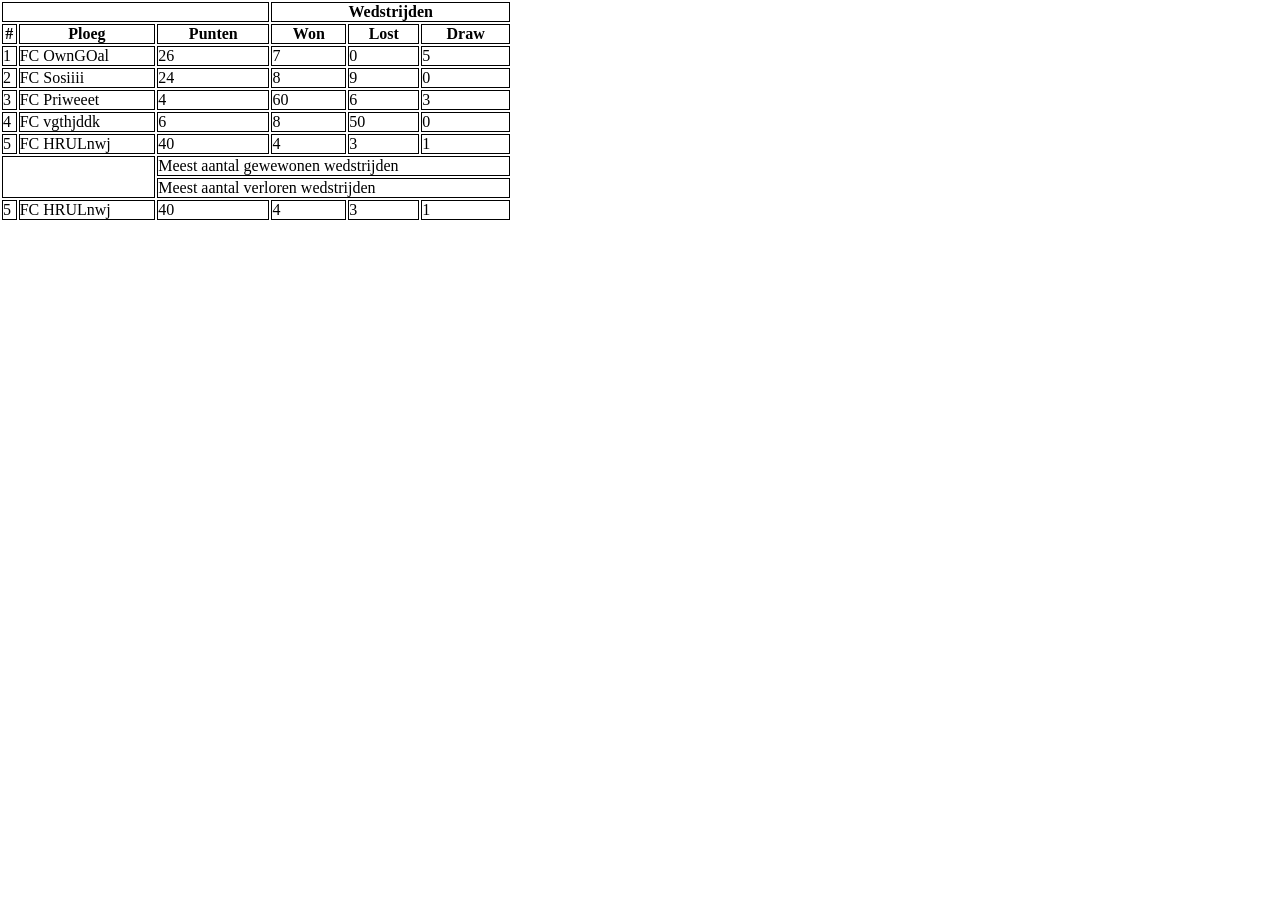
<file: index.html>
<!DOCTYPE html>
<html lang="en">
<head>
    <meta charset="UTF-8">
    <title>Title</title>
    <link rel="stylesheet" href="Tabellen/tabellen.css">

</head>
<body>
<table>
    <tr>
        <th colspan = "3"></th>
        <th colspan = "3" >Wedstrijden</th>
    </tr>
    <tr>
        <th>#</th>
        <th>Ploeg</th>
        <th>Punten</th>
        <th>Won</th>
        <th>Lost</th>
        <th>Draw</th>
    </tr>
    <tr>
        <td>1</td>
        <td>FC OwnGOal</td>
        <td>26</td>
        <td>7</td>
        <td>0</td>
        <td>5</td>
    </tr>
    <tr>
        <td>2</td>
        <td>FC Sosiiii</td>
        <td>24</td>
        <td>8</td>
        <td>9</td>
        <td>0</td>
    </tr>
    <tr>
        <td>3</td>
        <td>FC Priweeet</td>
        <td>4</td>
        <td>60</td>
        <td>6</td>
        <td>3</td>
    </tr>
    <tr>
        <td>4</td>
        <td>FC vgthjddk</td>
        <td>6</td>
        <td>8</td>
        <td>50</td>
        <td>0</td>
    </tr>
    <tr>
        <td>5</td>
        <td>FC HRULnwj</td>
        <td>40</td>
        <td>4</td>
        <td>3</td>
        <td>1</td>
    </tr>
    <tr>
        <td colspan="2" rowspan ="2"></td>
        <td colspan="4">Meest aantal gewewonen wedstrijden </td>

    </tr>
    <tr>
        <td colspan="4">Meest aantal verloren wedstrijden</td>


    <tr>
        <td>5</td>
        <td>FC HRULnwj</td>
        <td>40</td>
        <td>4</td>
        <td>3</td>
        <td>1</td>
    </tr>


</table>
</body>
</html>
</file>
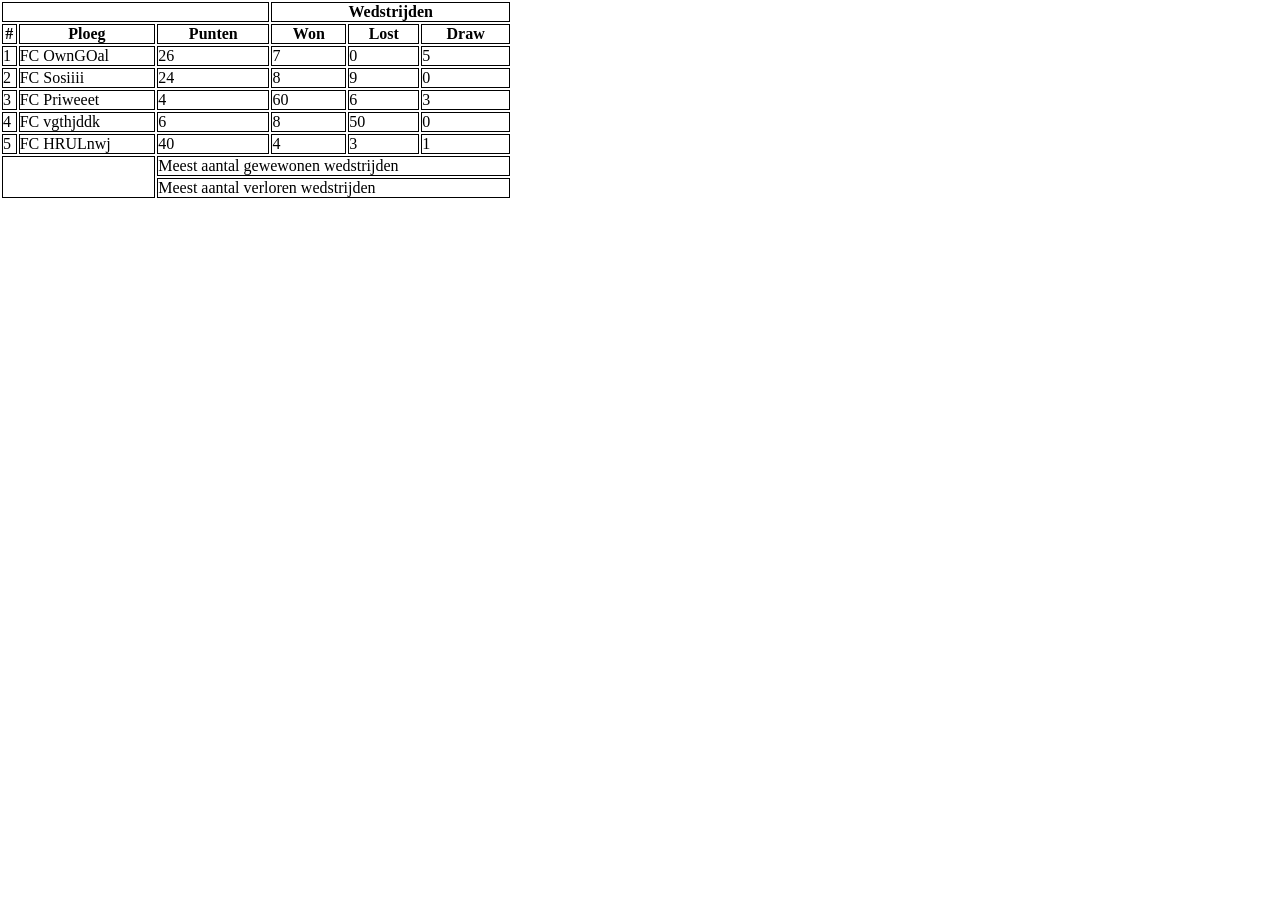
<file: Tabellen/index.html>
<!DOCTYPE html>
<html lang="en">
<head>
    <meta charset="UTF-8">
    <title>Title</title>
    <link rel="stylesheet" href="tabellen.css">

</head>
<body>
<table>
    <tr>
        <th colspan = "3"></th>
        <th colspan = "3" >Wedstrijden</th>
    </tr>
    <tr>
        <th>#</th>
        <th>Ploeg</th>
        <th>Punten</th>
        <th>Won</th>
        <th>Lost</th>
        <th>Draw</th>
    </tr>
    <tr>
        <td>1</td>
        <td>FC OwnGOal</td>
        <td>26</td>
        <td>7</td>
        <td>0</td>
        <td>5</td>
    </tr>
    <tr>
        <td>2</td>
        <td>FC Sosiiii</td>
        <td>24</td>
        <td>8</td>
        <td>9</td>
        <td>0</td>
    </tr>
    <tr>
        <td>3</td>
        <td>FC Priweeet</td>
        <td>4</td>
        <td>60</td>
        <td>6</td>
        <td>3</td>
    </tr>
    <tr>
        <td>4</td>
        <td>FC vgthjddk</td>
        <td>6</td>
        <td>8</td>
        <td>50</td>
        <td>0</td>
    </tr>
    <tr>
        <td>5</td>
        <td>FC HRULnwj</td>
        <td>40</td>
        <td>4</td>
        <td>3</td>
        <td>1</td>
    </tr>
    <tr>
        <td colspan="2" rowspan ="2"></td>
        <td colspan="4">Meest aantal gewewonen wedstrijden </td>

    </tr>
    <tr>
        <td colspan="4">Meest aantal verloren wedstrijden</td>



    </tr>
</table>
</body>
</html>
</file>
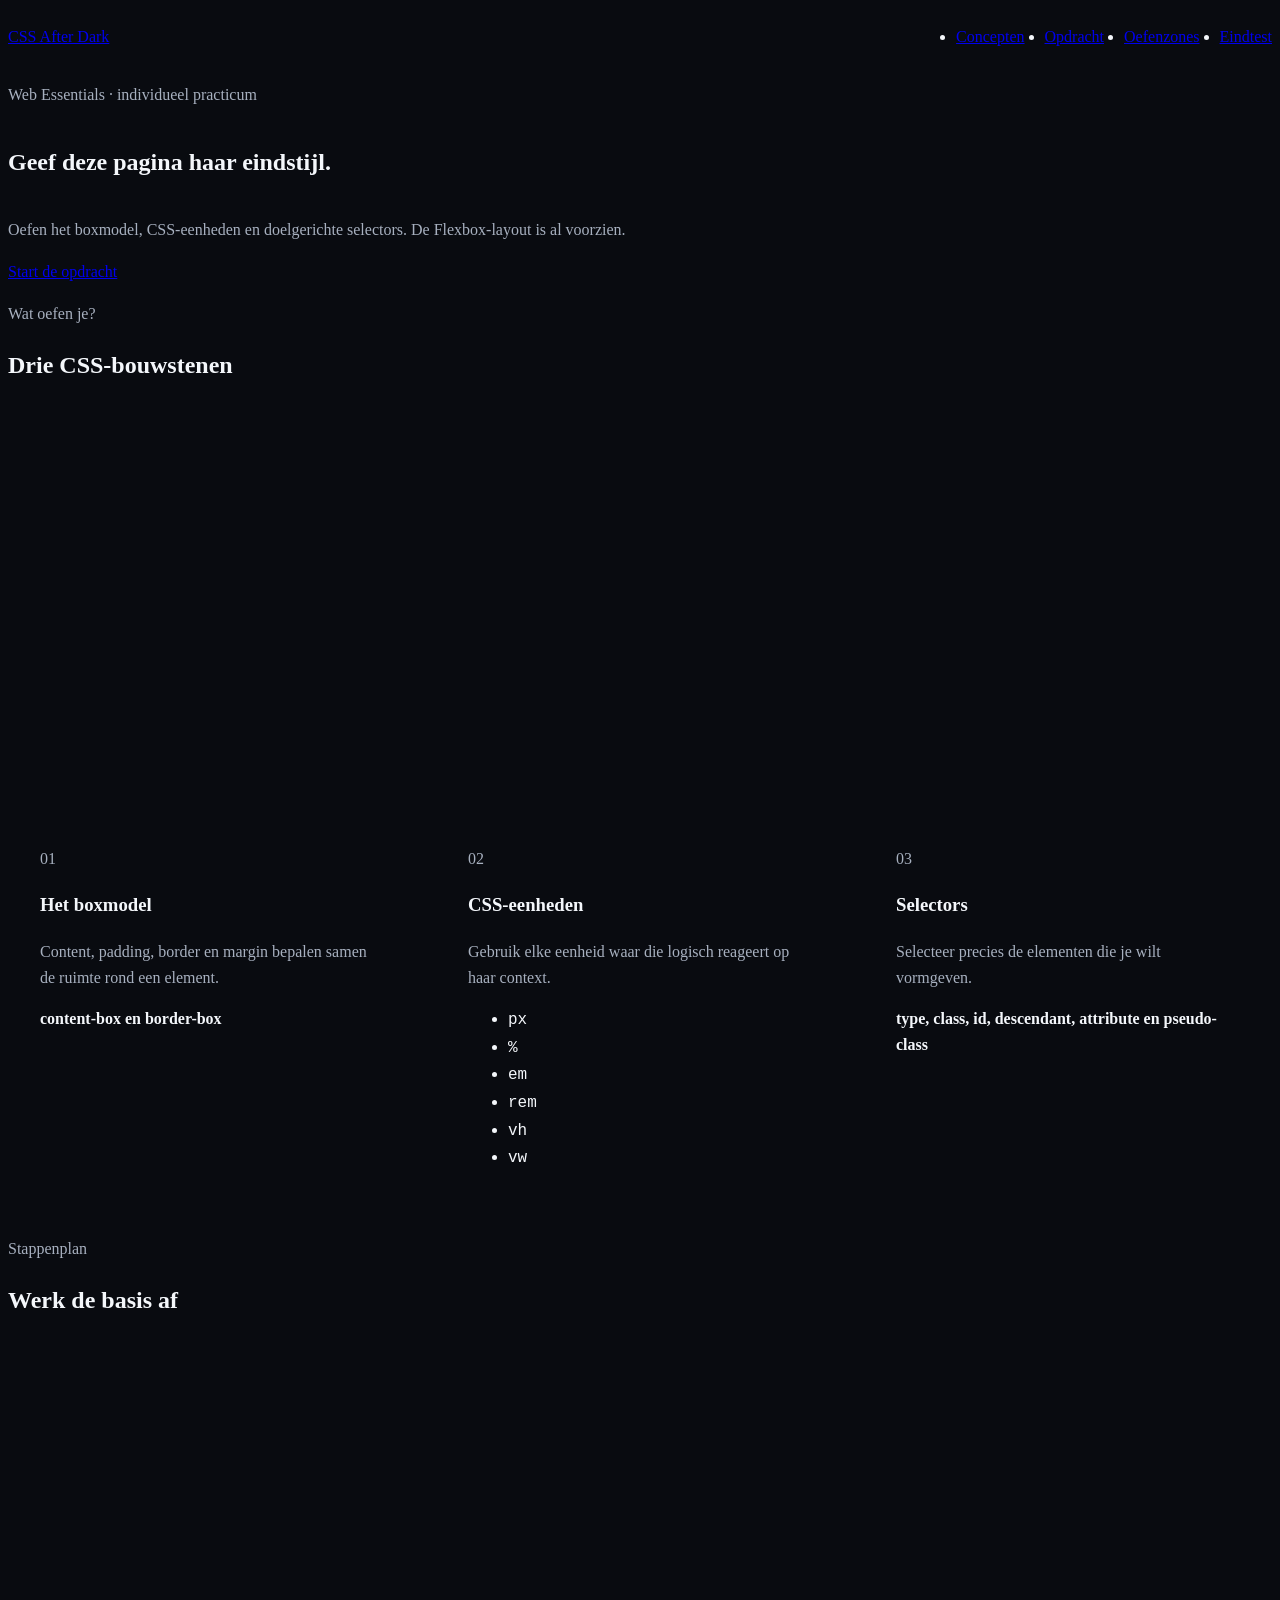
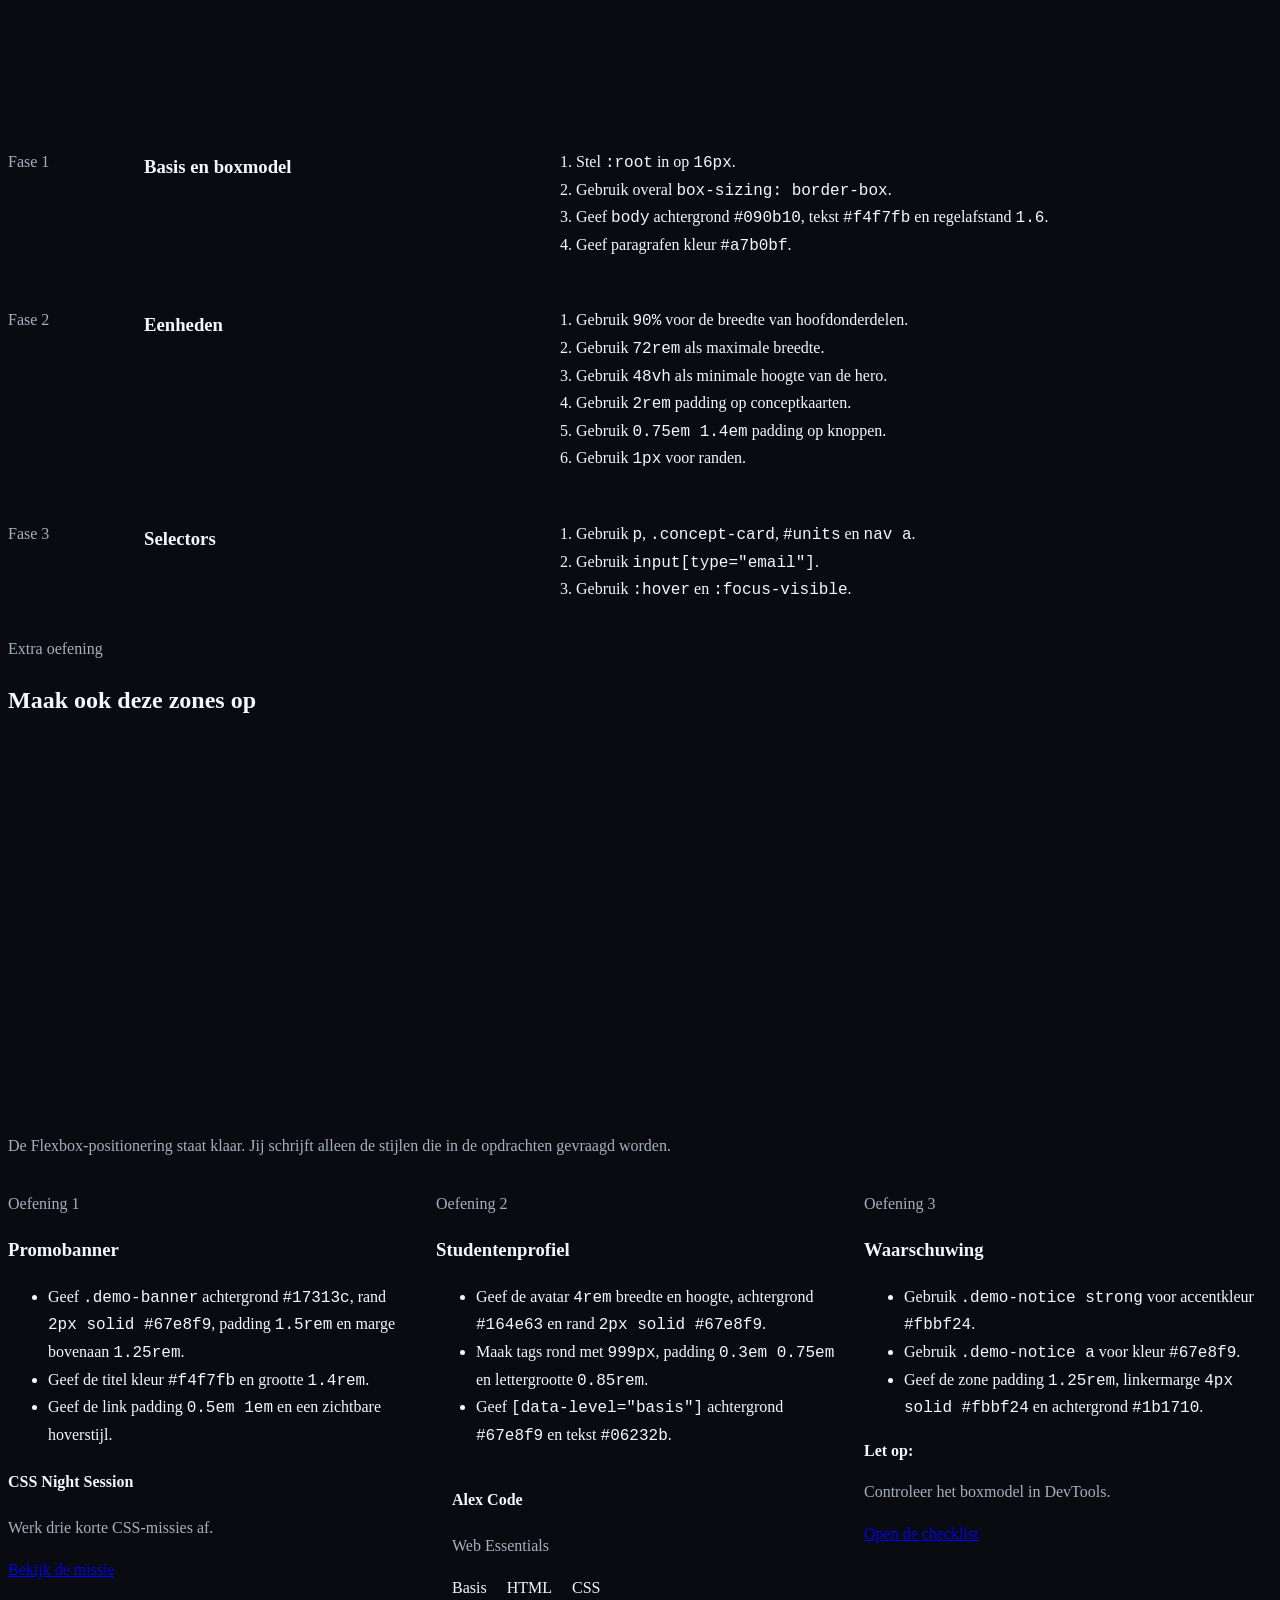
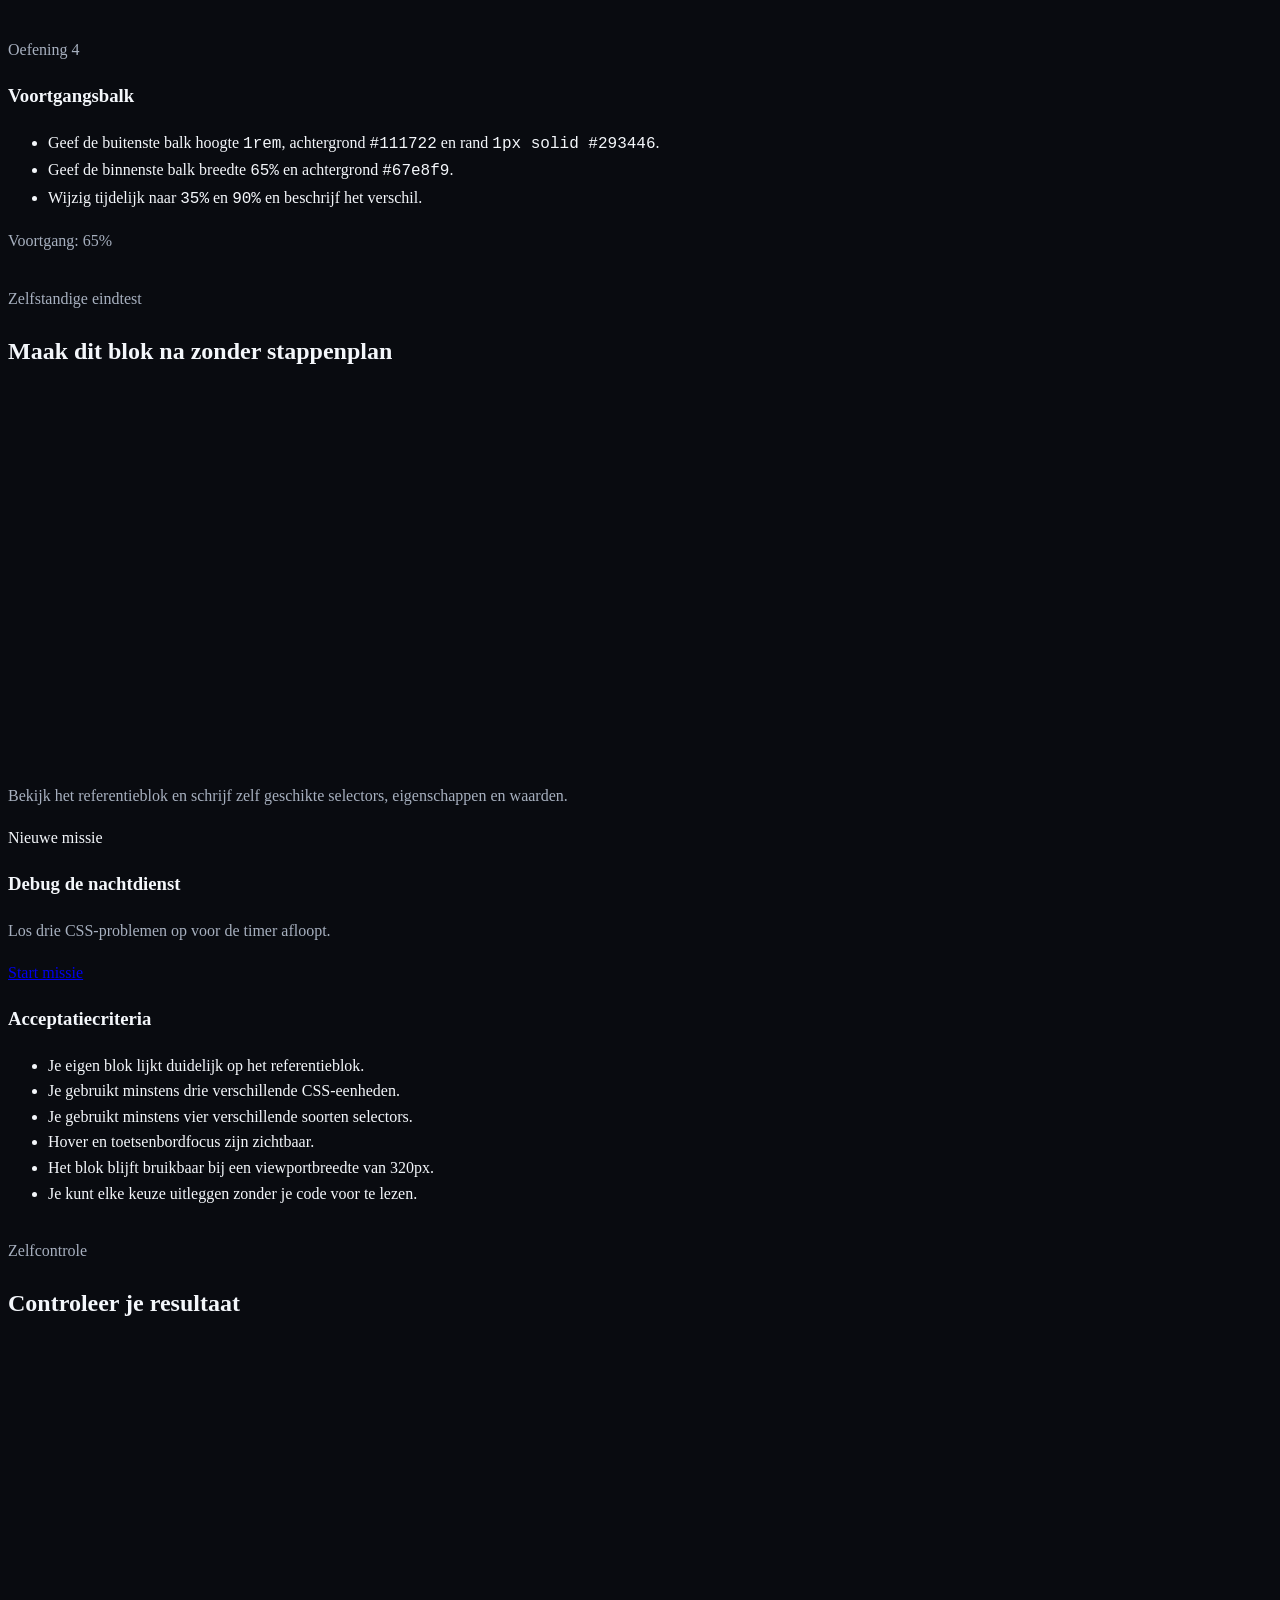
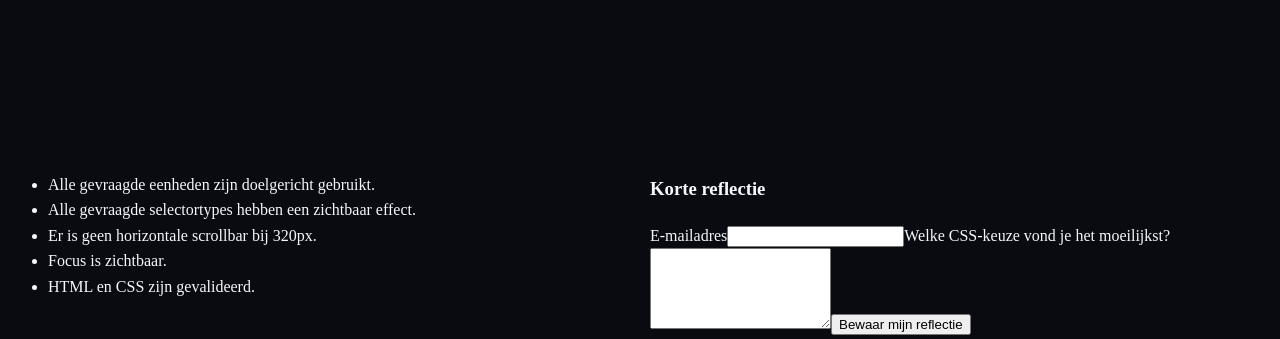
<file: CSS/css/Herhalingsoefening CSS/starter/index.html>
<!DOCTYPE html>
<html lang="nl">
<head>
  <meta charset="UTF-8">
  <meta name="viewport" content="width=device-width, initial-scale=1.0">
  <title>CSS After Dark</title>
  <link rel="stylesheet" href="styles.css">
</head>
<body>
  <header class="site-header">
    <nav aria-label="Hoofdnavigatie">
      <a class="logo" href="#top">CSS After Dark</a>
      <ul>
        <li><a href="#concepten">Concepten</a></li>
        <li><a href="#opdracht">Opdracht</a></li>
        <li><a href="#oefenzones">Oefenzones</a></li>
        <li><a href="#eindtest">Eindtest</a></li>
      </ul>
    </nav>
    <section class="hero" id="top">
      <p class="label">Web Essentials · individueel practicum</p>
      <h1>Geef deze pagina haar eindstijl.</h1>
      <p class="intro">Oefen het boxmodel, CSS-eenheden en doelgerichte selectors. De Flexbox-layout is al voorzien.</p>
      <a class="button" href="#opdracht">Start de opdracht</a>
    </section>
  </header>

  <main>
    <section id="concepten" aria-labelledby="concepten-titel">
      <div class="section-heading"><p class="label">Wat oefen je?</p><h2 id="concepten-titel">Drie CSS-bouwstenen</h2></div>
      <div class="concept-list">
        <article class="concept-card"><p class="card-number">01</p><h3>Het boxmodel</h3><p>Content, padding, border en margin bepalen samen de ruimte rond een element.</p><strong>content-box en border-box</strong></article>
        <article class="concept-card" id="units"><p class="card-number">02</p><h3>CSS-eenheden</h3><p>Gebruik elke eenheid waar die logisch reageert op haar context.</p><ul class="unit-list"><li><code>px</code></li><li><code>%</code></li><li><code>em</code></li><li><code>rem</code></li><li><code>vh</code></li><li><code>vw</code></li></ul></article>
        <article class="concept-card"><p class="card-number">03</p><h3>Selectors</h3><p>Selecteer precies de elementen die je wilt vormgeven.</p><strong>type, class, id, descendant, attribute en pseudo-class</strong></article>
      </div>
    </section>

    <section id="opdracht" aria-labelledby="opdracht-titel">
      <div class="section-heading"><p class="label">Stappenplan</p><h2 id="opdracht-titel">Werk de basis af</h2></div>
      <div class="steps">
        <article class="step-card"><p class="step-number">Fase 1</p><h3>Basis en boxmodel</h3><ol><li>Stel <code>:root</code> in op <code>16px</code>.</li><li>Gebruik overal <code>box-sizing: border-box</code>.</li><li>Geef <code>body</code> achtergrond <code>#090b10</code>, tekst <code>#f4f7fb</code> en regelafstand <code>1.6</code>.</li><li>Geef paragrafen kleur <code>#a7b0bf</code>.</li></ol></article>
        <article class="step-card"><p class="step-number">Fase 2</p><h3>Eenheden</h3><ol><li>Gebruik <code>90%</code> voor de breedte van hoofdonderdelen.</li><li>Gebruik <code>72rem</code> als maximale breedte.</li><li>Gebruik <code>48vh</code> als minimale hoogte van de hero.</li><li>Gebruik <code>2rem</code> padding op conceptkaarten.</li><li>Gebruik <code>0.75em 1.4em</code> padding op knoppen.</li><li>Gebruik <code>1px</code> voor randen.</li></ol></article>
        <article class="step-card"><p class="step-number">Fase 3</p><h3>Selectors</h3><ol><li>Gebruik <code>p</code>, <code>.concept-card</code>, <code>#units</code> en <code>nav a</code>.</li><li>Gebruik <code>input[type=&quot;email&quot;]</code>.</li><li>Gebruik <code>:hover</code> en <code>:focus-visible</code>.</li></ol></article>
      </div>
    </section>

    <section id="oefenzones" aria-labelledby="oefenzones-titel">
      <div class="section-heading"><p class="label">Extra oefening</p><h2 id="oefenzones-titel">Maak ook deze zones op</h2><p>De Flexbox-positionering staat klaar. Jij schrijft alleen de stijlen die in de opdrachten gevraagd worden.</p></div>
      <div class="practice-zones">
        <article class="practice-zone">
          <p class="card-number">Oefening 1</p><h3>Promobanner</h3>
          <ul><li>Geef <code>.demo-banner</code> achtergrond <code>#17313c</code>, rand <code>2px solid #67e8f9</code>, padding <code>1.5rem</code> en marge bovenaan <code>1.25rem</code>.</li><li>Geef de titel kleur <code>#f4f7fb</code> en grootte <code>1.4rem</code>.</li><li>Geef de link padding <code>0.5em 1em</code> en een zichtbare hoverstijl.</li></ul>
          <div class="demo-banner"><h4>CSS Night Session</h4><p>Werk drie korte CSS-missies af.</p><a href="#eindtest">Bekijk de missie</a></div>
        </article>
        <article class="practice-zone">
          <p class="card-number">Oefening 2</p><h3>Studentenprofiel</h3>
          <ul><li>Geef de avatar <code>4rem</code> breedte en hoogte, achtergrond <code>#164e63</code> en rand <code>2px solid #67e8f9</code>.</li><li>Maak tags rond met <code>999px</code>, padding <code>0.3em 0.75em</code> en lettergrootte <code>0.85rem</code>.</li><li>Geef <code>[data-level="basis"]</code> achtergrond <code>#67e8f9</code> en tekst <code>#06232b</code>.</li></ul>
          <div class="demo-profile"><div class="avatar-placeholder" aria-hidden="true"></div><div><h4>Alex Code</h4><p>Web Essentials</p><div class="demo-tags"><span data-level="basis">Basis</span><span>HTML</span><span>CSS</span></div></div></div>
        </article>
        <article class="practice-zone">
          <p class="card-number">Oefening 3</p><h3>Waarschuwing</h3>
          <ul><li>Gebruik <code>.demo-notice strong</code> voor accentkleur <code>#fbbf24</code>.</li><li>Gebruik <code>.demo-notice a</code> voor kleur <code>#67e8f9</code>.</li><li>Geef de zone padding <code>1.25rem</code>, linkermarge <code>4px solid #fbbf24</code> en achtergrond <code>#1b1710</code>.</li></ul>
          <aside class="demo-notice"><strong>Let op:</strong><p>Controleer het boxmodel in DevTools.</p><a href="#controle">Open de checklist</a></aside>
        </article>
        <article class="practice-zone">
          <p class="card-number">Oefening 4</p><h3>Voortgangsbalk</h3>
          <ul><li>Geef de buitenste balk hoogte <code>1rem</code>, achtergrond <code>#111722</code> en rand <code>1px solid #293446</code>.</li><li>Geef de binnenste balk breedte <code>65%</code> en achtergrond <code>#67e8f9</code>.</li><li>Wijzig tijdelijk naar <code>35%</code> en <code>90%</code> en beschrijf het verschil.</li></ul>
          <div class="demo-progress"><p>Voortgang: 65%</p><div class="progress-track"><div class="progress-value"></div></div></div>
        </article>
      </div>
    </section>

    <section id="eindtest" aria-labelledby="eindtest-titel">
      <div class="section-heading"><p class="label">Zelfstandige eindtest</p><h2 id="eindtest-titel">Maak dit blok na zonder stappenplan</h2><p>Bekijk het referentieblok en schrijf zelf geschikte selectors, eigenschappen en waarden.</p></div>
      <div class="copy-challenge-reference"><span class="mission-status">Nieuwe missie</span><h3>Debug de nachtdienst</h3><p>Los drie CSS-problemen op voor de timer afloopt.</p><a href="#">Start missie</a></div>
      <div class="acceptance"><h3>Acceptatiecriteria</h3><ul><li>Je eigen blok lijkt duidelijk op het referentieblok.</li><li>Je gebruikt minstens drie verschillende CSS-eenheden.</li><li>Je gebruikt minstens vier verschillende soorten selectors.</li><li>Hover en toetsenbordfocus zijn zichtbaar.</li><li>Het blok blijft bruikbaar bij een viewportbreedte van 320px.</li><li>Je kunt elke keuze uitleggen zonder je code voor te lezen.</li></ul></div>
    </section>

    <section id="controle" aria-labelledby="controle-titel">
      <div class="section-heading"><p class="label">Zelfcontrole</p><h2 id="controle-titel">Controleer je resultaat</h2></div>
      <ul class="checklist"><li>Alle gevraagde eenheden zijn doelgericht gebruikt.</li><li>Alle gevraagde selectortypes hebben een zichtbaar effect.</li><li>Er is geen horizontale scrollbar bij 320px.</li><li>Focus is zichtbaar.</li><li>HTML en CSS zijn gevalideerd.</li></ul>
      <form class="reflection-form"><h3>Korte reflectie</h3><label for="email">E-mailadres</label><input type="email" id="email" name="email" autocomplete="email"><label for="reflection">Welke CSS-keuze vond je het moeilijkst?</label><textarea id="reflection" name="reflection" rows="5"></textarea><button type="submit">Bewaar mijn reflectie</button></form>
    </section>
  </main>
  <footer><p>CSS After Dark · Web Essentials</p></footer>
</body>
</html>
</file>
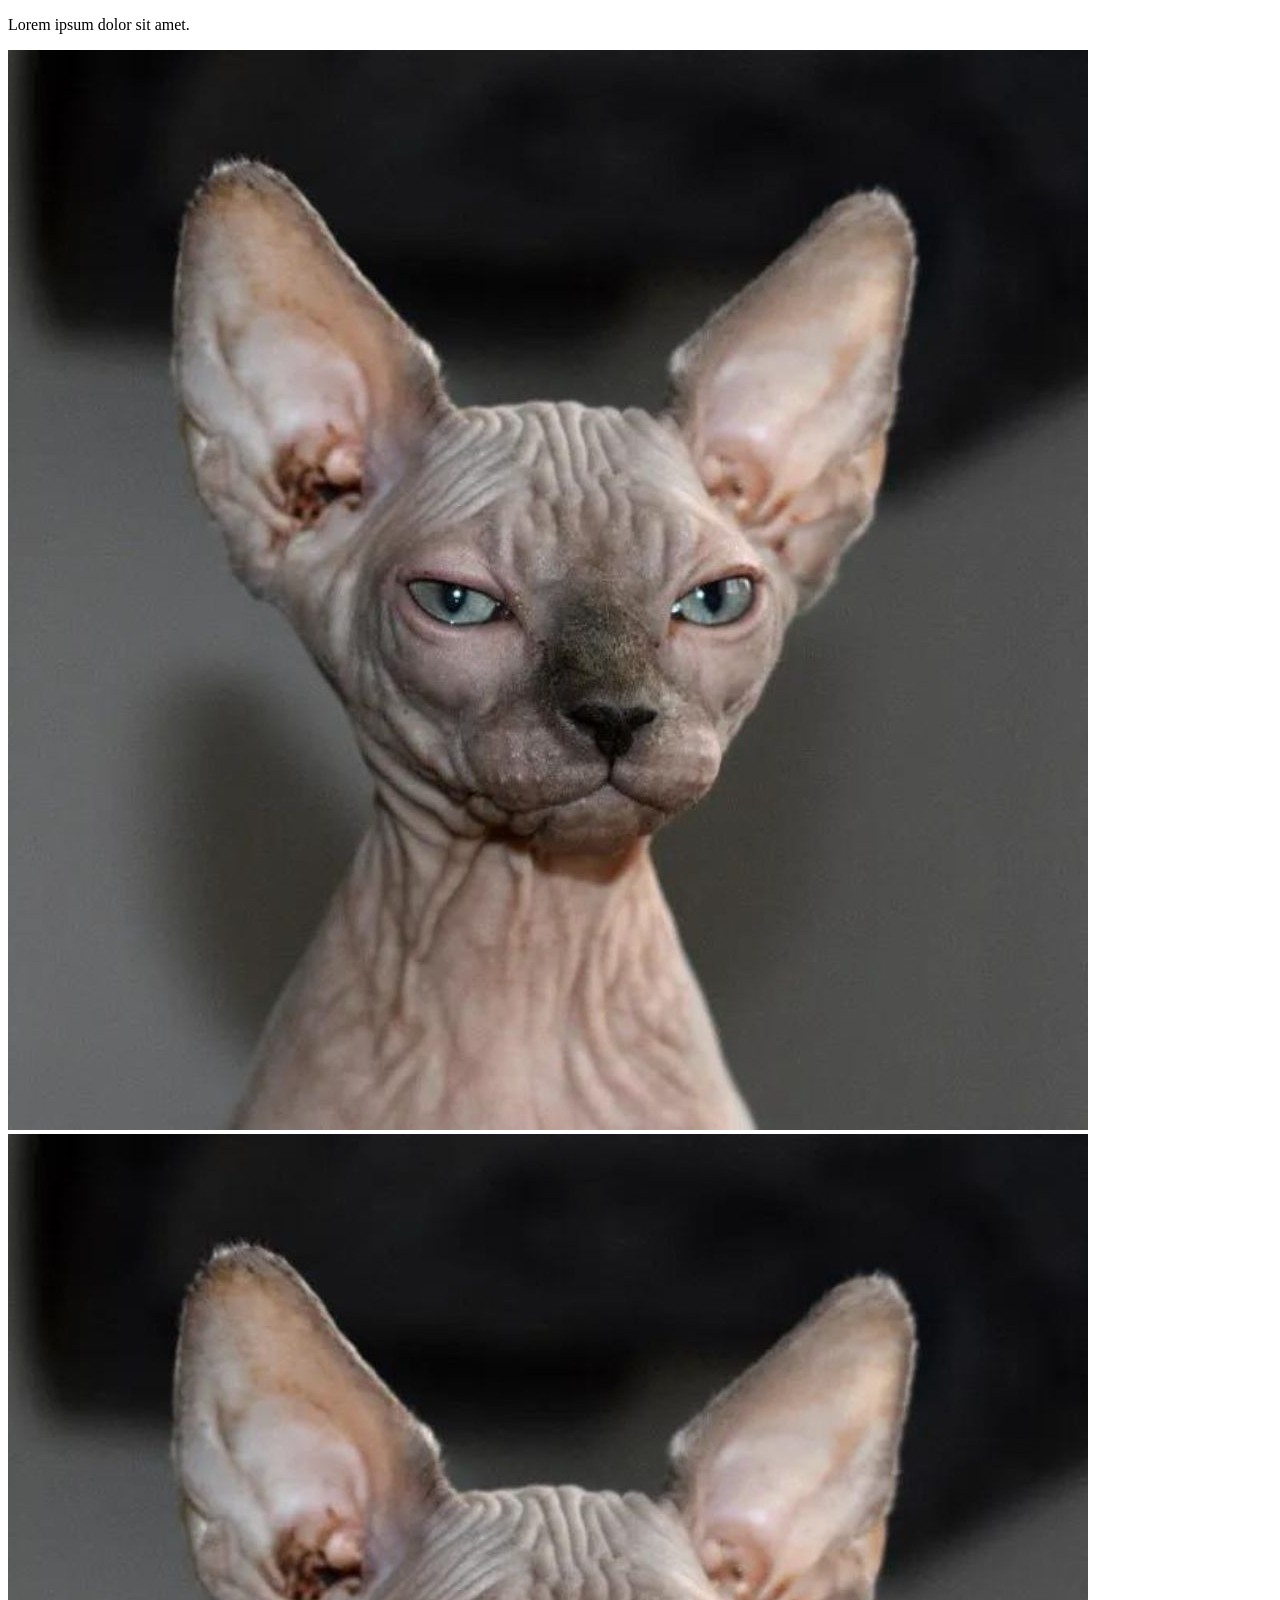
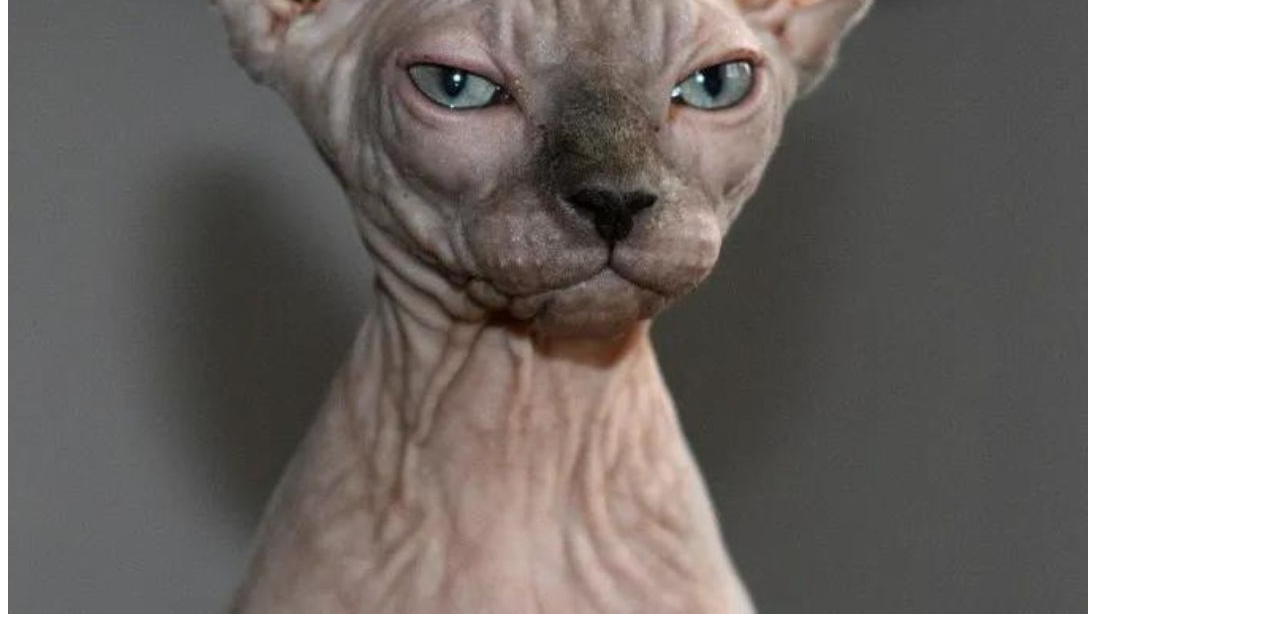
<file: assets.html>
<!DOCTYPE html>
<html lang="en">
<head>
    <meta charset="UTF-8">
    <title>Title</title>
</head>
<body>
<div>
  <p> Lorem ipsum dolor sit amet.</p>
  <img src="./assets/HTML/sphynx-cat-traits.jpg" alt="Foto van een sphynx"/>


  <img src="assets/HTML/sphynx-cat-traits.jpg" alt="Foto van een sphynx"/>
</div>

</body>
</html>
</file>
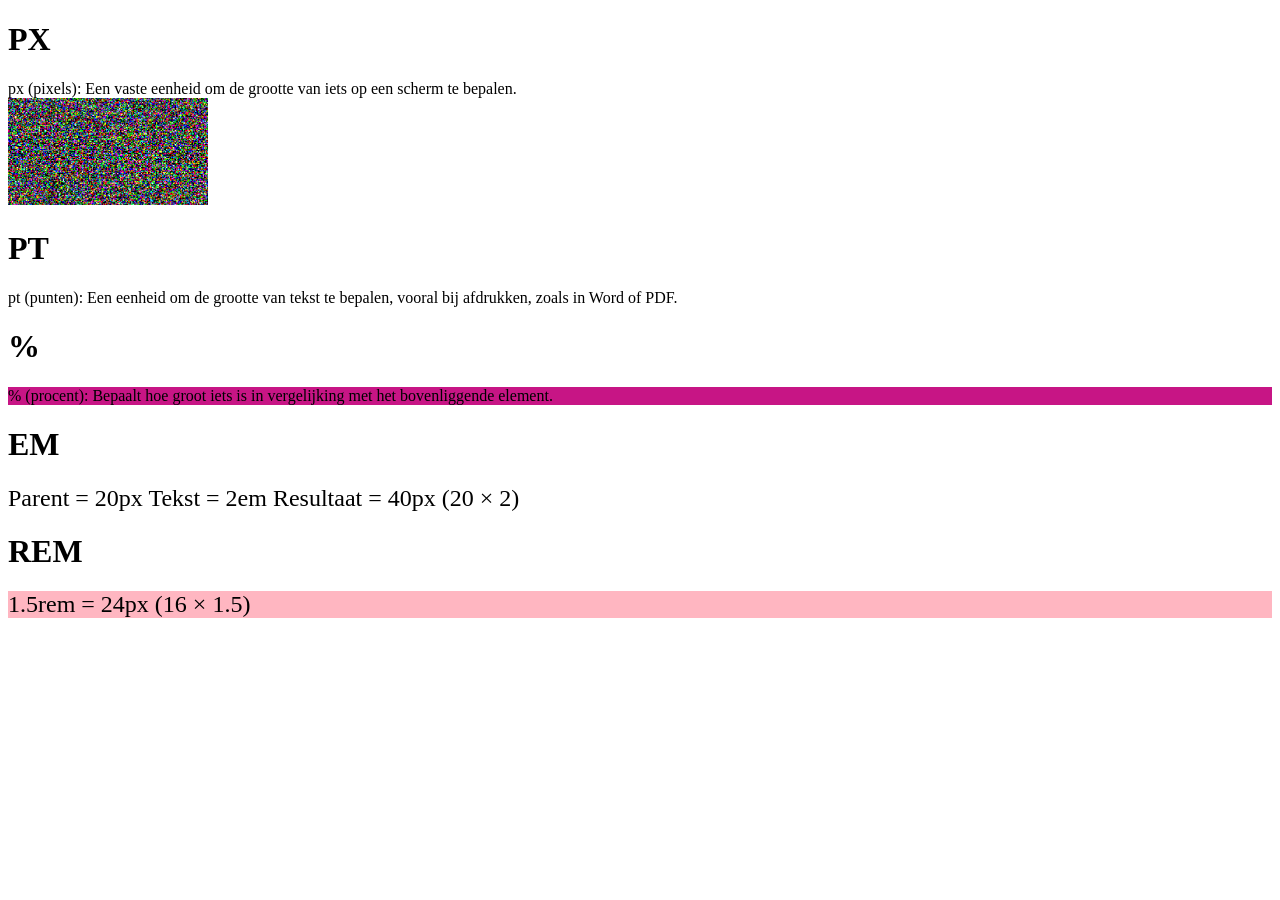
<file: CSS/Enheden.html>
<!DOCTYPE html>
<html lang="en">
<head>
    <meta charset="UTF-8">
    <title>Title</title>
  <link rel="stylesheet" href="eenheden.css">


</head>
<body>
<h1>PX</h1>
<div>px (pixels): Een vaste eenheid om de grootte van iets op een scherm te bepalen.</div>
<img src="1*Goe9vM3cRDZHq_vJJd5QOg.gif" alt="PX">

<h1>PT</h1>
<div>pt (punten): Een eenheid om de grootte van tekst te bepalen,
  vooral bij afdrukken, zoals in Word of PDF.</div>

<h1>%</h1>
<div>
<p class ="procenten">
    % (procent): Bepaalt hoe groot iets is in
  vergelijking met het bovenliggende element.</p>
</div>

<h1>EM</h1>

<article>
  <div class="em">
      Parent = 20px
    Tekst = 2em
    Resultaat = 40px (20 × 2)</div>
</article>

<h1>REM</h1>

<div class="rem">
    1.5rem = 24px (16 × 1.5)
</div>

</body>
</html>
</file>
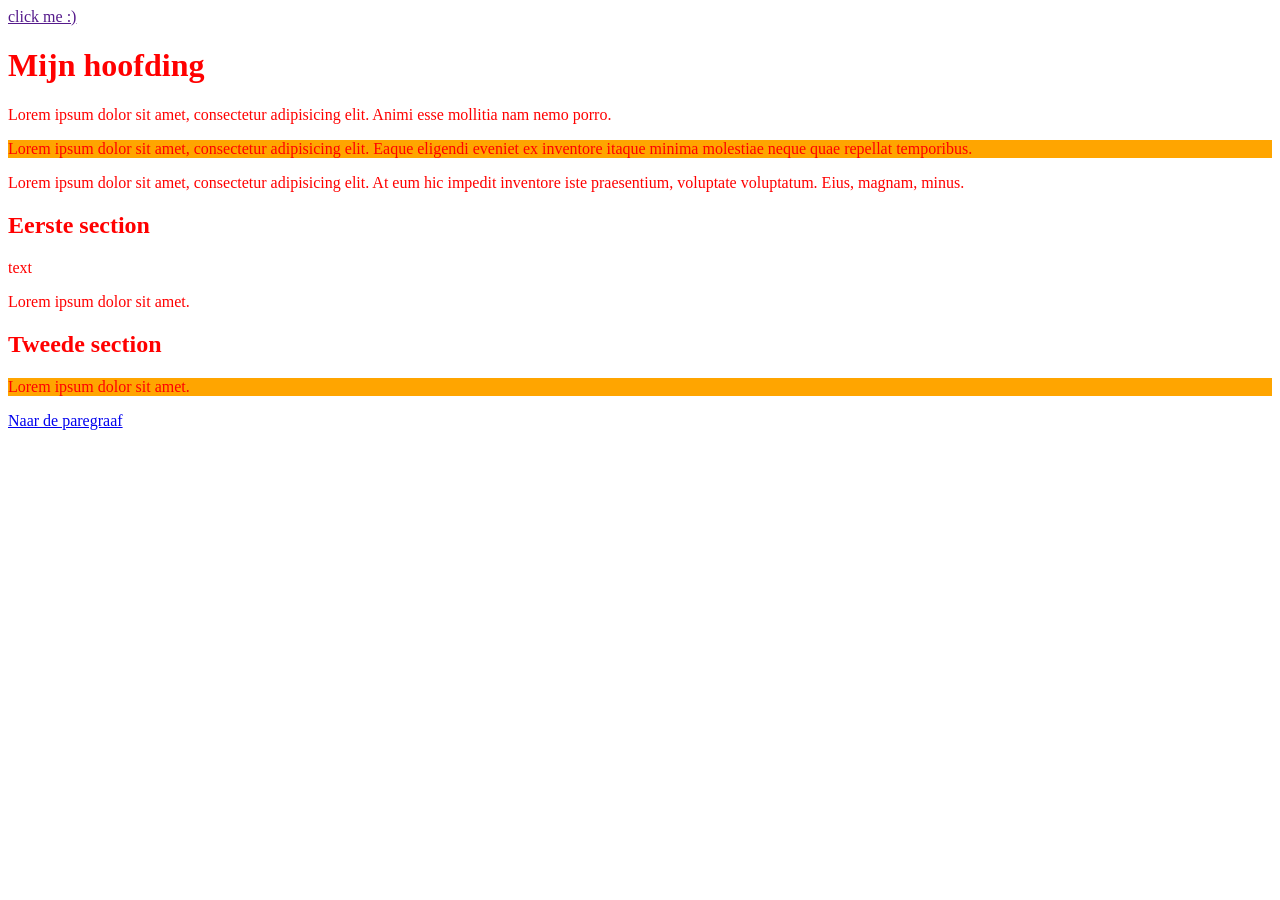
<file: CSS/intro.html>
<!DOCTYPE html>
<html lang="en">
<head>
    <meta charset="UTF-8">
    <title>Title</title>
  <style>

  </style>
  <link rel="stylesheet" href="intro.css">
</head>
<body>

<a href=""> click me :) </a>
<h1>Mijn hoofding</h1>
<p></p>
<p></p>
<p></p>
<article>
  <section>

    <p>Lorem ipsum dolor sit amet, consectetur adipisicing elit. Animi esse mollitia nam nemo porro.</p>
    <p class="primary-bg-color"> Lorem ipsum dolor sit amet, consectetur adipisicing elit. Eaque eligendi eveniet ex inventore itaque minima molestiae neque quae repellat temporibus.</p>
    <p>Lorem ipsum dolor sit amet, consectetur adipisicing elit. At eum hic impedit inventore iste praesentium, voluptate voluptatum. Eius, magnam, minus.</p>
  </section>

  <section>
    <h2 class="example"> Eerste section</h2>
   <p class="ewample"> text</p>
    <p class="secondary-bg-color">Lorem ipsum dolor sit amet.</p>
    <p id="first-section-paragraph"
       class="primary-bg-color"></p>

      <h2>Tweede section</h2>
    <p class="primary-bg-color">
        Lorem ipsum dolor sit amet.
      </p>

  </section>

</article>
<a href="#first-section-paragraph">Naar de paregraaf</a>








</body>
</html>
</file>
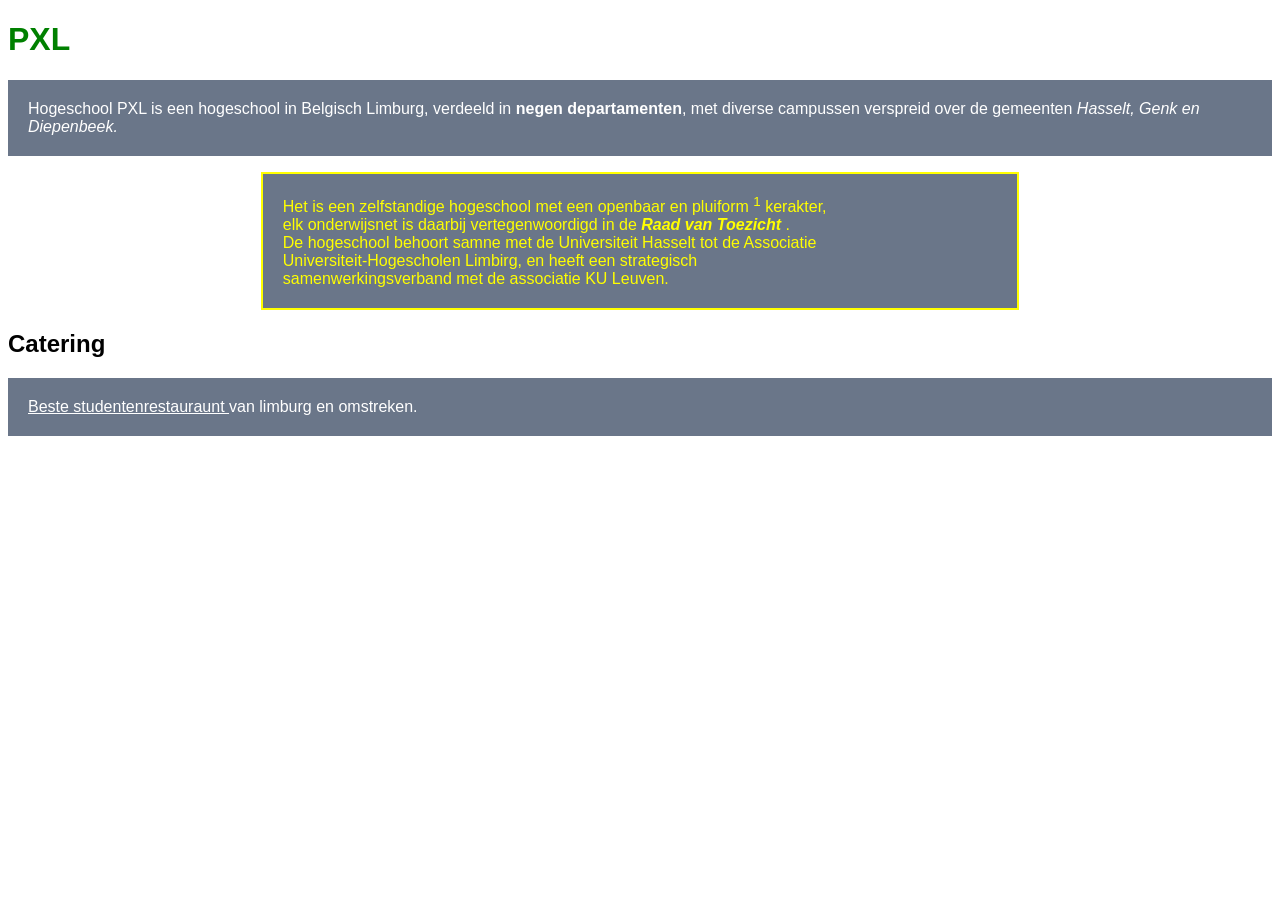
<file: CSS/pxl.oef.html>
<!DOCTYPE html>
<html lang="en">
<head>
    <meta charset="UTF-8">
    <title>Title</title>
  <style>

  </style>
  <link rel="stylesheet" href="pxlremake_style.css">
<style> </style>
</head>
<body>
<h1><strong>PXL</strong></h1>
<div>
  <p> Hogeschool PXL is een hogeschool in Belgisch Limburg, verdeeld in <strong> negen departamenten</strong>, met diverse campussen verspreid over de gemeenten
<em>Hasselt, Genk en Diepenbeek.</em> </p>
</div>
<div>
  <p class = "highlight"> Het is een zelfstandige hogeschool met een openbaar en pluiform <sup>1</sup> kerakter,<br/>
elk onderwijsnet is daarbij vertegenwoordigd in de <strong> <em> Raad van Toezicht</em> </strong>.<br/>
De hogeschool behoort samne met de Universiteit Hasselt tot de Associatie<br/>
Universiteit-Hogescholen Limbirg, en heeft een strategisch<br/>
samenwerkingsverband met de associatie KU Leuven.</p>
</div>

<h2><strong>Catering</strong></h2>

<p> <span class = "secondary-color">Beste studentenrestauraunt </span> van limburg en omstreken.</p>

<a href="https://www.pxl.be/toekomstige-studenten/voorzieningen/catering/studentenrestaurant"> </a>
</body>
</html>
</file>
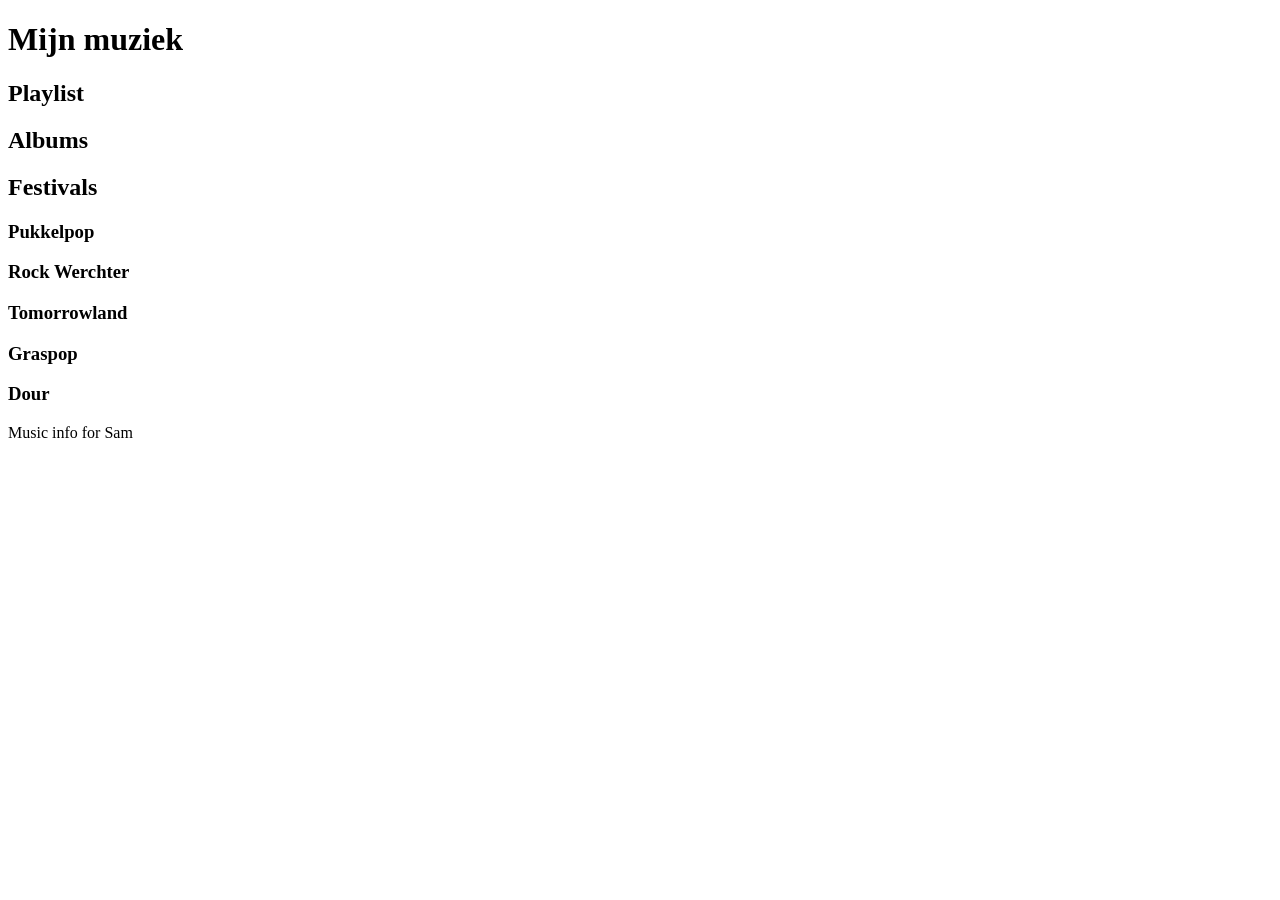
<file: HTML/Mysiekoefening.html>
<!DOCTYPE html>
<html lang="en">
<head>
    <meta charset="UTF-8">
    <title>Title</title>
</head>
<body>
<h1>Mijn muziek</h1>
<h2>Playlist</h2>

<h2>Albums</h2>

<h2>Festivals</h2>

<h3>Pukkelpop</h3>

<h3>Rock Werchter</h3>

<h3>Tomorrowland</h3>

<h3>Graspop</h3>

<h3>Dour</h3>

<div>
    <p>Music info for Sam</p>
</div>
</body>
</html>
</file>
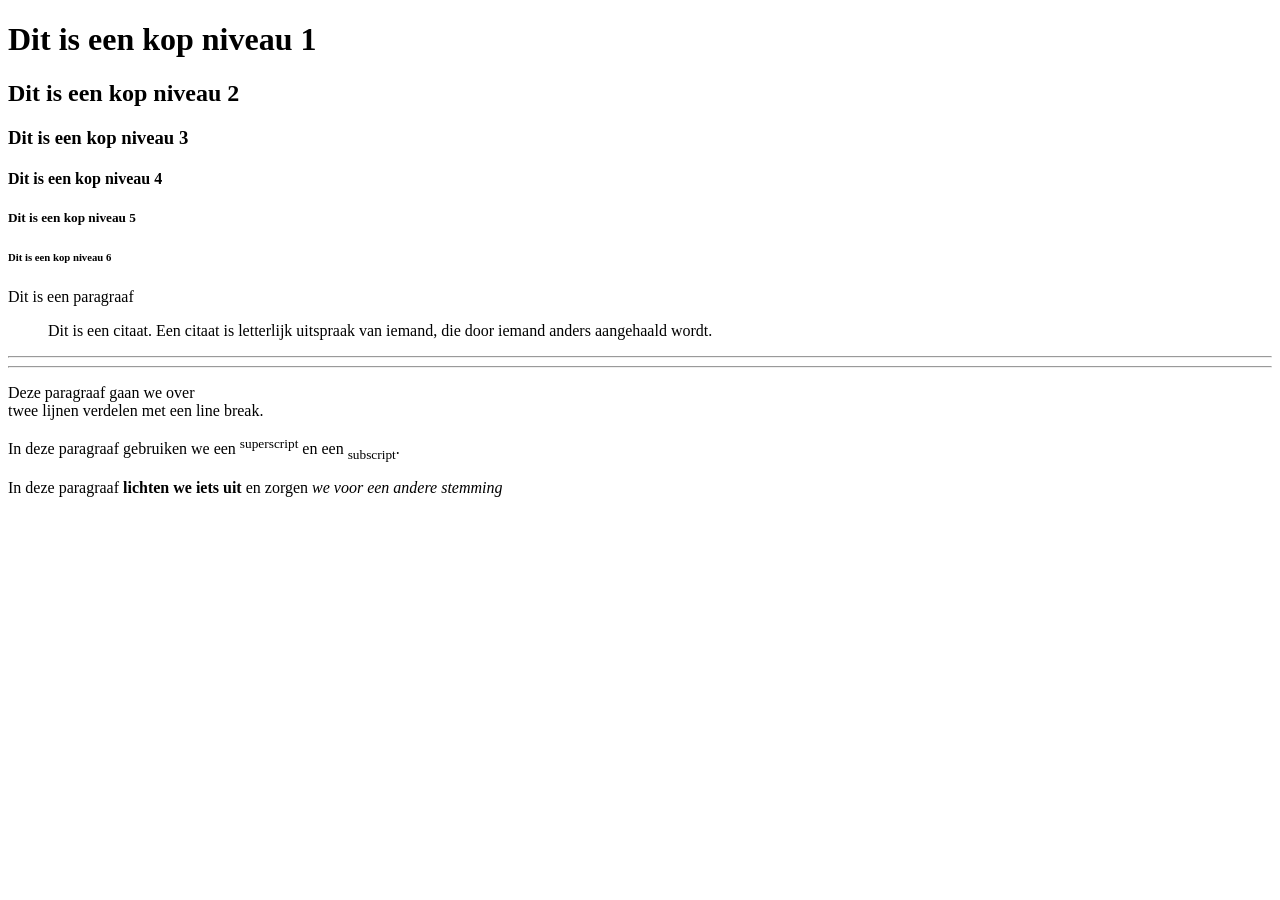
<file: HTML/oefening 1.html>
<!DOCTYPE html>
<html lang="en">
<head>
    <meta charset="UTF-8">
    <title>Title</title>
</head>
<body>

<h1>Dit is een kop niveau 1</h1>
<h2>Dit is een kop niveau 2</h2>
<h3>Dit is een kop niveau 3</h3>
<h4>Dit is een kop niveau 4</h4>
<h5>Dit is een kop niveau 5</h5>
<h6>Dit is een kop niveau 6</h6>

<div>
    <p>Dit is een paragraaf </p>
    <blockquote> Dit is een citaat. Een citaat is letterlijk uitspraak van iemand, die door iemand anders aangehaald wordt.
    </blockquote>
</div>
<hr/>
<hr/>

<div>
    <p> Deze paragraaf gaan we over <br/>
        twee lijnen verdelen met een line break.</p>
    <p>In deze paragraaf gebruiken we een <sup>superscript</sup> en een <sub>subscript</sub>.</p>
    <p>In deze paragraaf <strong>lichten we iets uit</strong> en zorgen <em>we voor een andere stemming</em> </p>
</div>


</body>
</html>
</file>
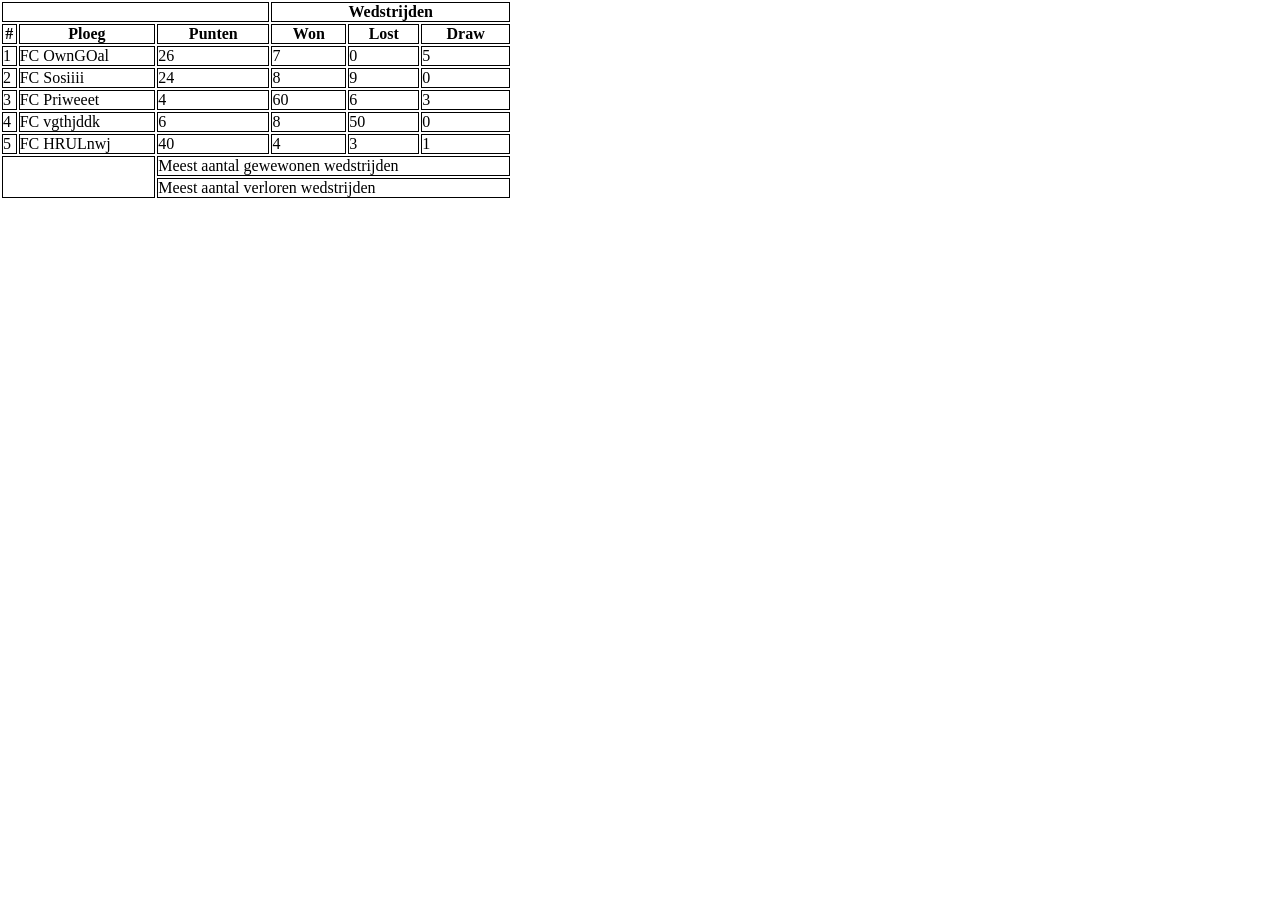
<file: Tabellen/tabellen.html>
<!DOCTYPE html>
<html lang="en">
<head>
    <meta charset="UTF-8">
    <title>Title</title>
  <link rel="stylesheet" href="tabellen.css">

</head>
<body>
<table>
  <tr>
    <th colspan = "3"></th>
    <th colspan = "3" >Wedstrijden</th>
  </tr>
  <tr>
    <th>#</th>
    <th>Ploeg</th>
    <th>Punten</th>
    <th>Won</th>
    <th>Lost</th>
    <th>Draw</th>
  </tr>
  <tr>
    <td>1</td>
    <td>FC OwnGOal</td>
    <td>26</td>
    <td>7</td>
    <td>0</td>
    <td>5</td>
  </tr>
  <tr>
    <td>2</td>
    <td>FC Sosiiii</td>
    <td>24</td>
    <td>8</td>
    <td>9</td>
    <td>0</td>
  </tr>
  <tr>
    <td>3</td>
    <td>FC Priweeet</td>
    <td>4</td>
    <td>60</td>
    <td>6</td>
    <td>3</td>
  </tr>
  <tr>
    <td>4</td>
    <td>FC vgthjddk</td>
    <td>6</td>
    <td>8</td>
    <td>50</td>
    <td>0</td>
  </tr>
  <tr>
    <td>5</td>
    <td>FC HRULnwj</td>
    <td>40</td>
    <td>4</td>
    <td>3</td>
    <td>1</td>
  </tr>
  <tr>
    <td colspan="2" rowspan ="2"></td>
    <td colspan="4">Meest aantal gewewonen wedstrijden </td>

  </tr>
  <tr>
    <td colspan="4">Meest aantal verloren wedstrijden</td>



  </tr>
</table>
</body>
</html>
</file>
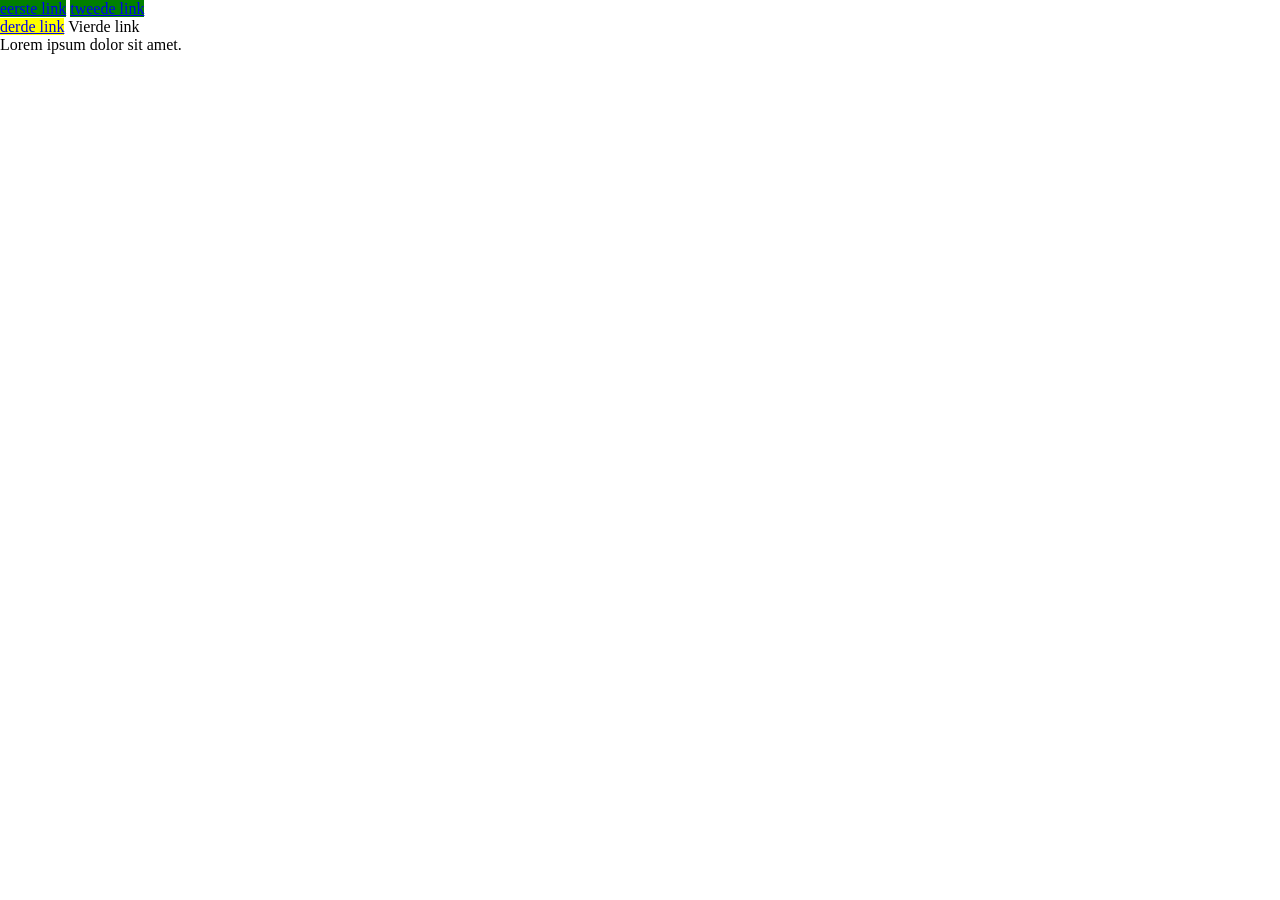
<file: CSS/css/selectrors.html>
<!DOCTYPE html>
<html lang="en">
<head>
    <meta charset="UTF-8">
    <title>Title</title>
    <link rel="stylesheet" href="selectors.css">

    <!--comentaar option commant double punt-->

</head>
<body>

<article class="link-area">
        <a href="https://www.youtube.com">eerste link</a>
        <a href="http://www.youtube.be">tweede link</a>
    <section>
        <a href="https://www.google.com">derde link</a>
        <a> Vierde link</a>
    </section>
</article>

<p class="important">Lorem ipsum dolor sit amet.</p>

</body>
</html>
</file>
<file: Tabellen/tabellen.css>
* {
    margin: 0;
    padding: 0;
    box-sizing: border-box;
}
table{
    width: 40%;
}
td, th{
    border: 1px solid black;
}
</file>
<file: CSS/css/Herhalingsoefening CSS/starter/styles.css>
/* Vooraf voorzien: Flexbox-layout. Jullie hoeven dit deel niet te wijzigen. */
nav, nav ul, .concept-list, .practice-zones, .step-card, .demo-profile, .demo-tags, #controle {
  display: flex;
}
nav { align-items: center; justify-content: space-between; gap: 2rem; }
nav ul, .concept-list, .practice-zones, .demo-tags, #controle { flex-wrap: wrap; gap: 1.25rem; }
.concept-list > *, .practice-zones > *, #controle > * { flex: 1 1 20rem; }
.steps { display: flex; flex-direction: column; gap: 1rem; }
.step-card { align-items: flex-start; gap: 1.5rem; }
.step-card .step-number { flex: 0 0 7rem; }
.step-card h3 { flex: 1 1 14rem; }
.step-card ol { flex: 2 1 28rem; }
.demo-profile { align-items: center; gap: 1rem; }
.hero { display: flex; flex-direction: column; justify-content: center; }
@media (max-width: 52rem) {
  nav, .step-card { flex-direction: column; }
  nav { align-items: flex-start; }
}

/* Schrijf je CSS onder deze regel. Pas de Flexbox-code hierboven niet aan. */

/* TODO 1: basis, kleuren en boxmodel */
:root {
  font-size: 16px;
}
*{
  box-sizing: border-box;
}
body{
  background: #090b10;
  color: #f4f7fb;
  line-height: 1.6;
}
p{
  color: #a7b0bf;
}
/* TODO 2: breedtes en CSS-eenheden */
h2 {
  width: 90%;
  width: 75rem;
  height: 48vh;
}
  .concept-card{
    padding: 2rem;
  }


/* TODO 3: selectors en interactiestijlen */

/* TODO 4: promobanner */

/* TODO 5: studentenprofiel en tags */

/* TODO 6: waarschuwing en voortgangsbalk */

/* TODO 7: zelfstandige eindtest */
</file>
<file: CSS/eenheden.css>
img{
    width:200px;
}

div{
    font-size: 12pt;
}
p{
    background-color: mediumvioletred;
    width:100%;
}
article{
    font-size:16px;
}
div {
    font-size: 16px;
}

.em{
    font-size: 1.5em;
}
.rem {
    font-size: 1.5rem;
    background-color: lightpink;
}
</file>
<file: CSS/intro.css>
p,
h1,
h2{
    color: red;
}
#first-section-paragraph{
    color: blue;
}

.primary-bg-color {
    background-color: orange;
}
</file>
<file: CSS/pxlremake_style.css>
{
background-color: #d9ddd7;
}
body {
    font-family: Verdana,sans-serif;
}
h1{
    color: green;
}
p{
    color: #ffffff;
    padding: 20px;
}
p{
    background-color: #6a7689;
}
.secondary-color{
    text-decoration: underline;
}
.highlight {
    color: yellow;
    border: 2px solid yellow;
    margin-right: 20%;
    margin-left: 20%;

}
</file>
<file: CSS/css/selectors.css>
*{
    margin: 0;
    padding: 0;
    box-sizing: border-box;
}
a[href] {
    background-color: aqua;
}

/* $ moet eindigen op ...*/

a[href$=".com"]
 {
    background-color: yellow;
}

/*^ moet beginnen met ...)*/

a[href^="http://"]
{
    background-color: red;
}
a[href*="you"]
{
    background-color: green;
}

article > a {

}
article a {
    /* spatie is dat de pakt alle 'a'*/
}

*{
    margin: 0;
    padding: 0;
    box-sizing: border-box;
}
/* section.category alle elementen in deze category*/
/* > 1 niveau meximum niet overaal , en spatie is voor overaal dieper te gan */
section.category > .product-card{

}
</file>
